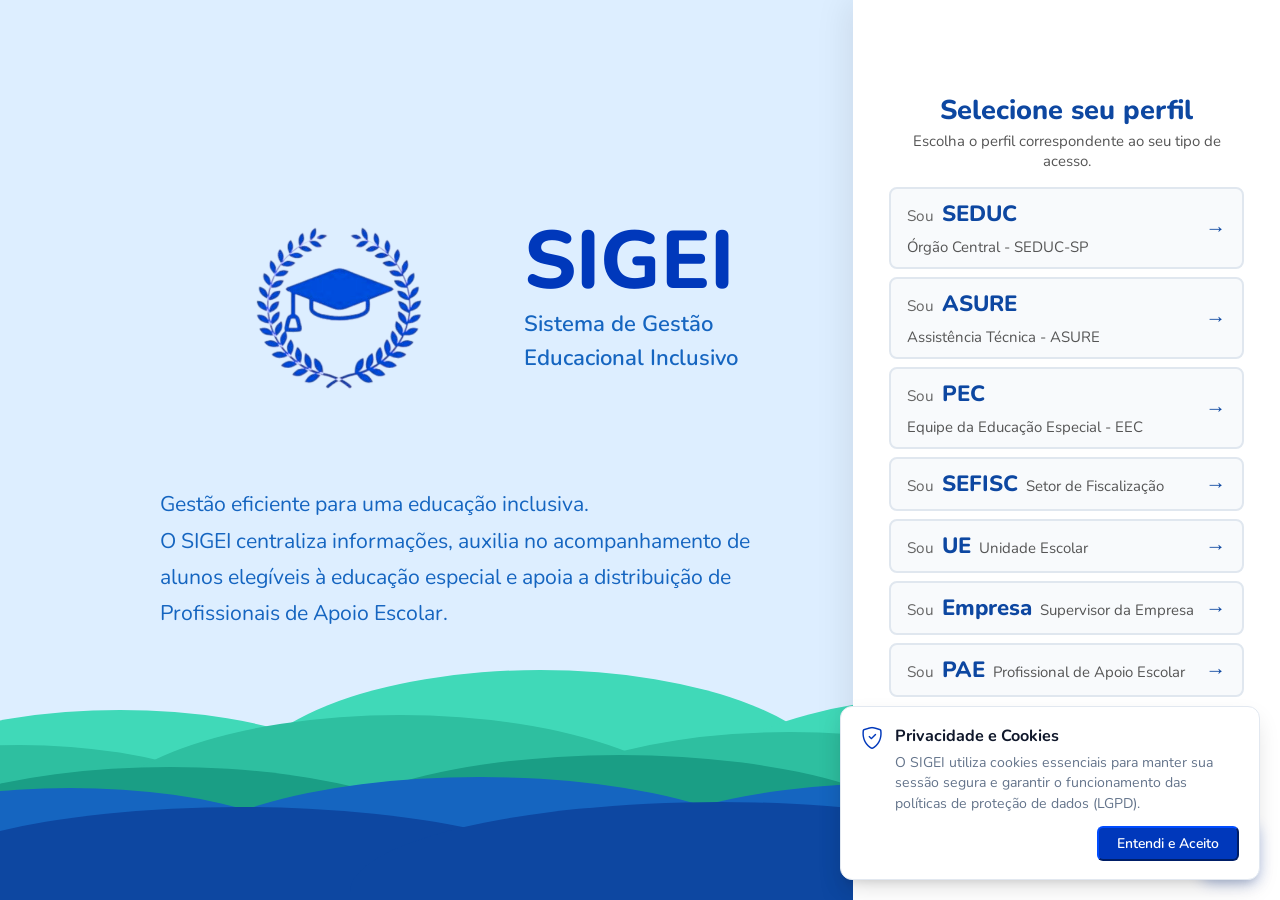
<file: index.html>
<!DOCTYPE html>
<html lang="pt-BR">

<head>
  <meta charset="UTF-8">
  <meta name="viewport" content="width=device-width, initial-scale=1.0">
  <title>SIGEI — Seleção de Perfil</title>
  <link href="https://fonts.googleapis.com/css2?family=Nunito:wght@400;600;700;800&display=swap" rel="stylesheet">  
  <style>
    /* ===== RESET E BASE ===== */
    * { box-sizing: border-box; }


    
    body {
      margin: 0;
      padding: 0;
      font-family: 'Nunito', 'Segoe UI', Arial, sans-serif;
      background-color: #ddeeff;
      min-height: 100vh;
      position: relative;
      overflow-x: hidden;
    }

    .bg-svg {
      position: fixed;
      bottom: 0;
      left: 0;
      width: 100%;
      height: 100%;
      z-index: 0;
      pointer-events: none;
    }

    .container {
      position: relative;
      z-index: 1;
      display: flex;
      width: 100%;
      min-height: 100vh;
      align-items: stretch;
    }

    /* ===== LADO ESQUERDO (IGUAL AO LOGIN) ===== */
    .caixa.esquerda {
      flex: 1;
      display: flex;
      flex-direction: column;
      justify-content: center;
      align-items: flex-start;
      text-align: left;
      padding: 60px 80px 120px 160px;
      margin-top: -80px;
    }

    .logo-bloco {
      display: flex;
      align-items: center;
      gap: 24px;
      margin-bottom: 20px;
    }

    .logo {
      width: 340px;
      height: auto;
      display: block;
      flex-shrink: 0;
    }

    .logo-texto h1 {
      color: #0038bb;
      font-size: 4.8rem;
      font-weight: 800;
      margin: 0 0 6px 0;
      line-height: 1;
    }

    .logo-texto span {
      color: #1565c0;
      font-size: 1.3rem;
      font-weight: 600;
      display: block;
      line-height: 1.5;
    }

    .caixa.esquerda p {
      color: #1565c0;
      font-size: 1.25rem;
      line-height: 1.7;
      max-width: 600px;
      margin: 0;
    }

    /* ===== LADO DIREITO (IGUAL AO LOGIN) ===== */
    .caixa.direita {
      flex: 0 0 33.333vw;
      display: flex;
      flex-direction: column;
      justify-content: center;
      background-color: #ffffff;
      padding: 36px 36px;
      box-shadow: -6px 0 32px rgba(0, 0, 0, 0.08);
      max-height: 100vh;
      overflow-y: auto;
    }

    .section-label {
      color: #0d47a1;
      font-size: 1.6rem;
      font-weight: 800;
      text-align: center;
      margin: 0 0 2px 0;
    }

    .section-sub {
      color: #555;
      font-size: 0.88rem;
      text-align: center;
      margin: 0 0 16px 0;
    }

    .footer-note {
      color: #757575;
      font-size: 0.78rem;
      text-align: center;
      margin-top: 14px;
      margin-bottom: 0;
    }

    /* ===== LINKS DE PERFIL (ESTILO ADAPTADO) ===== */
    .profile-link {
      display: flex;
      justify-content: space-between;
      align-items: center;
      background-color: #f8fafc;
      padding: 10px 16px;
      margin-bottom: 8px;
      border-radius: 8px;
      text-decoration: none;
      transition: all 0.2s ease-in-out;
      border: 2px solid #e0e7ef;
    }

    .profile-info {
      display: flex;
      gap: 8px;
      align-items: baseline;
      flex-wrap: wrap;
    }

    .profile-prefix {
      font-size: 0.9rem;
      color: #666666;
    }

    .profile-name {
      font-weight: 800;
      font-size: 1.3rem;
      color: #0d47a1;
    }

    .profile-desc {
      font-size: 0.88rem;
      color: #555555;
    }

    .arrow {
      color: #0d47a1;
      font-weight: bold;
      font-size: 1.2rem;
      transition: transform 0.2s ease;
      flex-shrink: 0;
      margin-left: 10px;
    }

    .profile-link:hover {
      background-color: #0d47a1;
      border-color: #0d47a1;
      transform: translateX(4px);
    }

    .profile-link:hover .profile-prefix,
    .profile-link:hover .profile-name,
    .profile-link:hover .profile-desc,
    .profile-link:hover .arrow {
      color: #ffffff;
    }

    /* ===== RESPONSIVO (MESMO DO LOGIN) ===== */
    @media (max-width: 1024px) {
      .caixa.esquerda {
        padding: 40px 48px 80px 80px;
      }

      .logo {
        width: 260px;
      }

      .logo-texto h1 {
        font-size: 3.8rem;
      }
    }

    @media (max-width: 768px) {
      .container {
        flex-direction: column;
      }

      .caixa.esquerda {
        padding: 40px 24px 60px 24px;
        margin-top: 0;
        align-items: center;
        text-align: center;
      }

      .caixa.esquerda p {
        max-width: 100%;
      }

      .logo-bloco {
        flex-direction: column;
        align-items: center;
        text-align: center;
      }

      .logo {
        width: 200px;
      }

      .logo-texto h1 {
        font-size: 3rem;
      }

      .logo-texto span {
        font-size: 1.1rem;
      }

      .caixa.direita {
        flex: none;
        width: 100%;
        padding: 40px 28px;
        box-shadow: 0 -6px 32px rgba(0, 0, 0, 0.06);
      }

      .profile-link {
        padding: 12px 16px;
      }

      .profile-name {
        font-size: 1.1rem;
      }

      .profile-desc {
        font-size: 0.82rem;
      }
    }

    @media (max-width: 480px) {
      .caixa.esquerda {
        padding: 24px 16px 40px 16px;
      }

      .logo {
        width: 160px;
      }

      .logo-texto h1 {
        font-size: 2.5rem;
      }

      .logo-texto span {
        font-size: 0.9rem;
      }

      .caixa.esquerda p {
        font-size: 1rem;
      }

      .caixa.direita {
        padding: 28px 20px;
      }

      .section-label {
        font-size: 1.5rem;
      }

      .section-sub {
        font-size: 0.85rem;
      }

      .profile-link {
        padding: 10px 14px;
        margin-bottom: 10px;
      }

      .profile-info {
        gap: 4px;
      }

      .profile-name {
        font-size: 1rem;
      }

      .profile-desc {
        font-size: 0.75rem;
      }

      .profile-prefix {
        font-size: 0.8rem;
      }

      .arrow {
        font-size: 1rem;
      }
    }
  </style>
  <link rel="stylesheet" href="https://cdn.jsdelivr.net/npm/bootstrap-icons@1.11.3/font/bootstrap-icons.min.css">
  <link rel="stylesheet" href="./assets/css/style.css?v=1792591220">
  <link rel="icon" type="image/png" href="./assets/imgs/favicon.png">
</head>

<body>

  <!-- ===== SVG DE FUNDO ===== -->
  <svg class="bg-svg" viewBox="0 0 1440 900" xmlns="http://www.w3.org/2000/svg" preserveAspectRatio="xMidYMax slice">
    <rect width="1440" height="900" fill="#ddeeff"/>
    <ellipse cx="200" cy="820" rx="280" ry="110" fill="#40d9b8"/>
    <ellipse cx="620" cy="790" rx="300" ry="120" fill="#40d9b8"/>
    <ellipse cx="1050" cy="810" rx="290" ry="115" fill="#40d9b8"/>
    <ellipse cx="1380" cy="830" rx="220" ry="105" fill="#40d9b8"/>
    <rect x="0" y="820" width="1440" height="80" fill="#40d9b8"/>
    <ellipse cx="100" cy="845" rx="260" ry="100" fill="#2ebfa0"/>
    <ellipse cx="480" cy="830" rx="310" ry="115" fill="#2ebfa0"/>
    <ellipse cx="870" cy="840" rx="295" ry="108" fill="#2ebfa0"/>
    <ellipse cx="1260" cy="835" rx="270" ry="110" fill="#2ebfa0"/>
    <rect x="0" y="845" width="1440" height="55" fill="#2ebfa0"/>
    <ellipse cx="250" cy="862" rx="300" ry="95" fill="#1a9e85"/>
    <ellipse cx="700" cy="855" rx="320" ry="100" fill="#1a9e85"/>
    <ellipse cx="1150" cy="860" rx="300" ry="95" fill="#1a9e85"/>
    <rect x="0" y="862" width="1440" height="38" fill="#1a9e85"/>
    <ellipse cx="150" cy="878" rx="270" ry="90" fill="#1565c0"/>
    <ellipse cx="560" cy="872" rx="310" ry="95" fill="#1565c0"/>
    <ellipse cx="980" cy="875" rx="300" ry="92" fill="#1565c0"/>
    <ellipse cx="1380" cy="873" rx="240" ry="88" fill="#1565c0"/>
    <rect x="0" y="878" width="1440" height="22" fill="#1565c0"/>
    <ellipse cx="320" cy="895" rx="350" ry="88" fill="#0d47a1"/>
    <ellipse cx="800" cy="892" rx="370" ry="90" fill="#0d47a1"/>
    <ellipse cx="1300" cy="895" rx="320" ry="85" fill="#0d47a1"/>
    <rect x="0" y="892" width="1440" height="8" fill="#0d47a1"/>
  </svg>

  <!-- ===== CONTAINER PRINCIPAL ===== -->
  <section class="container">
    
    <!-- LADO ESQUERDO -->
    <div class="caixa esquerda">
      <div class="logo-bloco">
        <img src="assets/imgs/logo.png" alt="Logo SIGEI" width="340" height="339" decoding="async" class="logo">
        <div class="logo-texto">
          <h1>SIGEI</h1>
          <span>Sistema de Gestão Educacional Inclusivo</span>
        </div>
      </div>
      <p>Gestão eficiente para uma educação inclusiva.<br>O SIGEI centraliza informações, auxilia no acompanhamento de alunos elegíveis à educação especial e apoia a distribuição de Profissionais de Apoio Escolar.</p>
    </div>

    <!-- LADO DIREITO (PERFIS) -->
    <div class="caixa direita">
      
      <h2 class="section-label">Selecione seu perfil</h2>
      <p class="section-sub">Escolha o perfil correspondente ao seu tipo de acesso.</p>

      <a href="views/auth/login.php?perfil=seduc" class="profile-link">
        <div class="profile-info">
          <span class="profile-prefix">Sou</span>
          <span class="profile-name">SEDUC</span>
          <span class="profile-desc">Órgão Central - SEDUC-SP</span>
        </div>
        <span class="arrow">&#8594;</span>
      </a>

      <a href="views/auth/login.php?perfil=asure" class="profile-link">
        <div class="profile-info">
          <span class="profile-prefix">Sou</span>
          <span class="profile-name">ASURE</span>
          <span class="profile-desc">Assistência Técnica - ASURE</span>
        </div>
        <span class="arrow">&#8594;</span>
      </a>

      <a href="views/auth/login.php?perfil=educacao_especial" class="profile-link">
        <div class="profile-info">
          <span class="profile-prefix">Sou</span>
          <span class="profile-name">PEC</span>
          <span class="profile-desc">Equipe da Educação Especial - EEC </span>
        </div>
        <span class="arrow">&#8594;</span>
      </a>

      <a href="views/auth/login.php?perfil=sefisc" class="profile-link">
        <div class="profile-info">
          <span class="profile-prefix">Sou</span>
          <span class="profile-name">SEFISC</span>
          <span class="profile-desc">Setor de Fiscalização</span>
        </div>
        <span class="arrow">&#8594;</span>
      </a>

      <a href="views/auth/login.php?perfil=escola" class="profile-link">
        <div class="profile-info">
          <span class="profile-prefix">Sou</span>
          <span class="profile-name">UE</span>
          <span class="profile-desc">Unidade Escolar</span>
        </div>
        <span class="arrow">&#8594;</span>
      </a>

      <a href="views/auth/login.php?perfil=empresa" class="profile-link">
        <div class="profile-info">
          <span class="profile-prefix">Sou</span>
          <span class="profile-name">Empresa</span>
          <span class="profile-desc">Supervisor da Empresa</span>
        </div>
        <span class="arrow">&#8594;</span>
      </a>

      <a href="views/auth/login.php?perfil=pae" class="profile-link">
        <div class="profile-info">
          <span class="profile-prefix">Sou</span>
          <span class="profile-name">PAE</span>
          <span class="profile-desc">Profissional de Apoio Escolar</span>
        </div>
        <span class="arrow">&#8594;</span>
      </a>

      <div style="margin-top: 14px; padding-top: 12px; border-top: 1px solid #e2e8f0; text-align: center;">
        <a href="views/auth/acesso_rapido.php" style="display: inline-flex; align-items: center; justify-content: center; gap: 8px; width: 100%; padding: 11px 16px; background: linear-gradient(135deg, #0d47a1, #1a9e85); color: #ffffff; text-decoration: none; border-radius: 8px; font-weight: 700; font-size: 0.95rem; transition: all 0.2s ease; box-shadow: 0 4px 12px rgba(13, 71, 161, 0.15);">
          <span> Acesso Rápido</span>
          
        </a>
      </div>

      <p class="footer-note">Todos os acessos são monitorados e registrados.</p>
    </div>

  </section>

  <script defer src="./assets/js/acessibilidade.js?v=1792591220"></script>
  <script defer src="./assets/js/cookies.js?v=1"></script>
</body>
</html>
</file>
<file: assets/css/style.css>
@import url("ux-enhancements.css");
/* ===== TEMA UNIFICADO SIGEI =====
   Paleta consistente com login e seleção de perfis */
:root {
    --sigei-blue-900: #0038bb;
    --sigei-blue-700: #114ecf;
    --sigei-blue-50: #f4f8ff;
    --sigei-teal-600: #1aa78d;
    --sigei-teal-400: #4ecdb3;
    --sigei-ink: #1e293b;
    --sigei-muted: #52637a;
    --sigei-border: #dbe6f5;
    --sigei-focus: rgba(0, 56, 187, 0.18);
    --sigei-surface: #ffffff;
    --sigei-surface-alt: #f4f8ff;
    --sigei-shadow: rgba(17, 78, 207, 0.10);
    --sigei-chart-1: #0038bb;
    --sigei-chart-2: #2d6df0;
    --sigei-chart-3: #1aa78d;
    --sigei-chart-4: #7ab8ff;
    --sigei-chart-5: #92e4d1;
}

*, *::before, *::after, html, body, div, span, applet, object, iframe,
h1, h2, h3, h4, h5, h6, p, blockquote, pre,
a, abbr, acronym, address, big, cite, code,
del, dfn, em, img, ins, kbd, q, s, samp,
small, strike, strong, sub, sup, tt, var,
b, u, center,
dl, dt, dd, ol, ul, li,
fieldset, form, label, legend,
table, caption, tbody, tfoot, thead, tr, th, td,
article, aside, canvas, details, embed, 
figure, figcaption, footer, header, hgroup, 
menu, nav, output, ruby, section, summary,
time, mark, audio, video,
input, button, select, textarea, .btn, .navbar, .card, .modal, .badge, .form-control, .form-select {
    font-family: "Nunito", "Segoe UI", Arial, sans-serif !important;
}

i[class^="bi-"]::before,
i[class*=" bi-"]::before,
.bi::before {
    font-family: "bootstrap-icons" !important;
}

html { font-size: 17px; min-width: 320px; overflow-x: hidden; font-family: "Nunito", "Segoe UI", Arial, sans-serif !important; }

body,
body[class*="page-"],
input,
button,
select,
textarea,
.btn,
.navbar,
.card,
.modal {
    font-family: "Nunito", "Segoe UI", Arial, sans-serif !important;
}

body[class*="page-"] {
    min-width: 320px;
    min-height: 100vh;
    margin: 0;
    background:
        radial-gradient(circle at top right, rgba(30, 128, 247, 0.12), transparent 25rem),
        linear-gradient(180deg, #edf4ff 0%, #f7faff 100%);
    color: var(--sigei-ink);
    font-family: "Nunito", "Segoe UI", Arial, sans-serif !important;
    font-size: 1.05rem;
    line-height: 1.6;
    overflow-x: hidden;
}

/* Barra de navegação */
.navbar {
    position: sticky;
    top: 0;
    z-index: 1030;
    min-width: 0;
    padding: 0.85rem 1.75rem;
    background: rgba(255, 255, 255, 0.98) !important;
    border-bottom: 1px solid var(--sigei-border);
    box-shadow: 0 2px 14px rgba(13, 71, 161, 0.06) !important;
    backdrop-filter: blur(8px);
}

.logo-nav {
    height: 52px;
    width: auto;
    object-fit: contain;
}

.navbar-brand span {
    font-size: 1.35rem;
    letter-spacing: 0.5px;
}

.navbar .nav-link {
    color: #52637a;
    padding: 0.65rem 1.15rem;
    font-size: 1.05rem;
    font-weight: 700;
    border-radius: 0.65rem;
    transition: background-color 0.15s ease, color 0.15s ease;
}

.navbar .nav-link:hover {
    color: var(--sigei-blue-900);
    background-color: #e8f1ff;
}

.navbar .nav-link.active {
    color: var(--sigei-blue-900);
    background-color: #dcecff;
}

.navbar-toggler {
    border-color: #b7cce9;
    padding: 0.45rem 0.75rem;
    border-radius: 0.6rem;
}

.navbar-toggler:focus {
    box-shadow: 0 0 0 0.2rem var(--sigei-focus);
}

/* Ações à direita da Navbar (Notificações e Avatar) */
.navbar-right-actions {
    display: flex;
    align-items: center;
    gap: 0.75rem;
}

/* Botão de Sino de Notificações */
.navbar-bell-btn {
    width: 44px;
    height: 44px;
    display: inline-flex;
    align-items: center;
    justify-content: center;
    background: transparent;
    color: #1e293b;
    border-radius: 50%;
    transition: background-color 0.15s ease, color 0.15s ease;
}

.navbar-bell-btn:hover,
.navbar-bell-btn:focus,
.navbar-bell-btn[aria-expanded="true"] {
    background-color: #f1f5f9;
    color: var(--sigei-blue-900);
}

.navbar-bell-icon {
    font-size: 1.55rem;
    line-height: 1;
}

.navbar-bell-badge {
    top: 3px;
    right: 3px;
    background-color: #dc3545;
    color: #ffffff;
    font-size: 0.75rem;
    font-weight: 700;
    min-width: 18px;
    height: 18px;
    line-height: 18px;
    padding: 0 5px;
    border-radius: 999px;
    display: flex;
    align-items: center;
    justify-content: center;
    border: 2px solid #ffffff;
}

/* Botão do Usuário (Avatar + Chevron) */
.navbar-user-trigger {
    background: transparent;
    padding: 3px 6px;
    border-radius: 999px;
    transition: opacity 0.15s ease;
    cursor: pointer;
}

.navbar-user-trigger:hover {
    opacity: 0.9;
}

/* Avatar Circular Escuro (estilo referência) */
.navbar-avatar-circle {
    width: 48px;
    height: 48px;
    border-radius: 50%;
    background-color: #2b3e50; /* Tom azul marinho escuro / ardósia fiel à referência */
    color: #ffffff;
    display: inline-flex;
    align-items: center;
    justify-content: center;
    font-weight: 700;
    font-size: 1.05rem;
    letter-spacing: 0.5px;
    user-select: none;
    box-shadow: 0 2px 5px rgba(0, 0, 0, 0.08);
}

.navbar-avatar-img {
    object-fit: cover;
    background-color: #2b3e50;
}

/* Ícone de seta ao lado do avatar */
.navbar-arrow-icon {
    color: #4b5563;
    font-size: 0.95rem;
    margin-left: 3px;
}

/* Dropdown Personalizado no estilo do Mockup */
.navbar-custom-dropdown {
    border: 1px solid #e5e7eb !important;
    border-radius: 0.75rem !important;
    box-shadow: 0 10px 25px rgba(0, 0, 0, 0.08), 0 4px 10px rgba(0, 0, 0, 0.04) !important;
    background-color: #ffffff !important;
    position: absolute;
    margin-top: 12px !important;
    animation: navbarMenuPop 0.16s ease-out;
}

/* Setinha triangular superior apontando para o avatar (Popover Pointer) */
.navbar-custom-dropdown::before {
    content: "";
    position: absolute;
    top: -7px;
    right: 20px;
    width: 14px;
    height: 14px;
    background-color: #ffffff;
    border-left: 1px solid #e5e7eb;
    border-top: 1px solid #e5e7eb;
    transform: rotate(45deg);
    z-index: 1;
}

@keyframes navbarMenuPop {
    from {
        opacity: 0;
        transform: translateY(-6px);
    }
    to {
        opacity: 1;
        transform: translateY(0);
    }
}

.navbar-menu-link {
    font-size: 1.05rem;
    color: #1f2937 !important;
    padding: 0.75rem 1.35rem !important;
    transition: background-color 0.15s ease, color 0.15s ease;
    border-radius: 0 !important;
}

.navbar-menu-link:hover {
    background-color: #f8fafc !important;
}

.navbar-menu-link.text-danger {
    color: #ef4444 !important;
}

.navbar-menu-link.text-danger:hover {
    background-color: #fef2f2 !important;
    color: #dc2626 !important;
}

/* Itens de Notificação */
.navbar-notification-item {
    padding: 0.85rem 1.25rem !important;
    font-size: 1rem;
    transition: background-color 0.15s ease;
    border-radius: 0 !important;
}

.navbar-notification-item:hover {
    background-color: #f8fafc !important;
}

.navbar-notifications-dropdown {
    width: min(340px, 92vw);
}

.navbar-notifications-header {
    padding: 0.85rem 1.15rem;
    border-bottom: 1px solid var(--sigei-border);
    background-color: var(--sigei-surface-alt);
    color: var(--sigei-ink);
    font-size: 0.9rem;
    font-weight: 700;
}

.navbar-notifications-list {
    max-height: 360px;
    overflow-y: auto;
}

.navbar-notification-time {
    margin-left: 0.75rem;
    font-size: 0.7rem;
    white-space: nowrap;
}

.navbar-notifications-empty {
    padding: 1.25rem 1rem;
    color: var(--sigei-muted);
    text-align: center;
}

html[data-sigei-theme="dark"] .navbar-notifications-header {
    background-color: #172438;
    border-color: #334155;
    color: #e2e8f0;
}


/* Área principal compartilhada por todas as telas internas */
body[class*="page-"] .content {
    width: min(99%, 1920px);
    min-width: 0;
    margin: 0 auto;
    padding: clamp(1rem, 1.5vw, 1.75rem) clamp(1rem, 2vw, 2rem);
}

.content h1 {
    color: var(--sigei-blue-900);
    font-size: 2.35rem;
    font-weight: 800;
    margin-bottom: 0.5rem;
}

.content h2 {
    color: var(--sigei-blue-900);
    font-size: 2.15rem;
    font-weight: 800;
    margin-bottom: 0.45rem;
}

.content h3 {
    color: var(--sigei-blue-900);
    font-size: 1.8rem;
    font-weight: 800;
    margin-bottom: 0.4rem;
}

.content h4 {
    color: var(--sigei-blue-900);
    font-size: 1.55rem;
    font-weight: 800;
}

.content h5 {
    color: var(--sigei-blue-900);
    font-size: 1.35rem;
    font-weight: 800;
}

.content h6 {
    color: var(--sigei-blue-900);
    font-size: 1.15rem;
    font-weight: 800;
}

.content .text-muted, .content .page-subtitle {
    color: var(--sigei-muted) !important;
    font-size: 1.08rem;
}

/* Cartões e painéis */
.content .card {
    min-width: 0;
    border: 1px solid #e2e8f0 !important;
    border-radius: 0.85rem;
    background-color: var(--sigei-surface);
    box-shadow: 0 1px 3px 0 rgba(0, 0, 0, 0.04), 0 1px 2px -1px rgba(0, 0, 0, 0.04) !important;
    transition: box-shadow 0.15s ease-in-out;
}

.content .card-body {
    min-width: 0;
    padding: 1.25rem 1.5rem;
}

.content .card-body.p-3 {
    padding: 1rem 1.25rem !important;
}

.content .card-body.p-4 {
    padding: 1.35rem 1.6rem !important;
}

.content .card-form {
    width: min(100%, 1180px);
    margin-right: auto;
    margin-left: auto;
}

.page-perfil .profile-card {
    width: min(100%, 820px);
    max-width: 820px;
    margin-right: auto;
    margin-left: auto;
}

.cards {
    display: grid;
    grid-template-columns: repeat(auto-fit, minmax(230px, 1fr));
    gap: 1.35rem;
}

.cards .card {
    position: relative;
    overflow: hidden;
    padding: 1.6rem 1.75rem;
    border: 0 !important;
}

.cards .card::before {
    position: absolute;
    top: 0;
    right: 0;
    left: 0;
    height: 0.35rem;
    content: "";
    background: linear-gradient(90deg, var(--sigei-blue-700), var(--sigei-teal-400));
}

.cards .card span {
    font-size: 1.05rem;
}

.cards .card strong {
    display: block;
    margin-top: 0.6rem;
    color: var(--sigei-blue-900);
    font-size: clamp(2.1rem, 4.5vw, 2.75rem);
    font-weight: 800;
    line-height: 1.1;
}

/* Formulários */
.content .form-label, .content label {
    color: #24466f;
    font-weight: 700;
    font-size: 1.05rem;
    margin-bottom: 0.5rem;
}

.content .form-text {
    font-size: 0.95rem;
    margin-top: 0.35rem;
}

.content .form-check-label {
    font-size: 1.05rem;
}

.content .form-check-input {
    width: 1.3rem;
    height: 1.3rem;
    margin-top: 0.2rem;
}

.content .form-control, .content .form-select {
    min-height: 3.15rem;
    font-size: 1.05rem;
    padding: 0.65rem 1.1rem;
    border: 2px solid #d2deed;
    border-radius: 0.75rem;
    color: var(--sigei-ink);
    background-color: #fbfdff;
}

/* Mantém os filtros que usam -sm confortavelmente amplos e legíveis */
.content .form-control-sm, .content .form-select-sm {
    min-height: 2.95rem !important;
    font-size: 1.02rem !important;
    padding: 0.55rem 1rem !important;
    border-radius: 0.7rem !important;
}

.content textarea.form-control {
    min-height: 8rem;
    font-size: 1.05rem;
    padding: 0.85rem 1.1rem;
}

.content .form-control:focus, .content .form-select:focus {
    border-color: var(--sigei-blue-700);
    box-shadow: 0 0 0 0.25rem var(--sigei-focus);
    background-color: #fff;
}

.content .form-control[readonly] {
    color: #52637a;
    background-color: #edf3fb;
}

/* Espaçamento aprimorado para formulários e filtros em linha */
.content .card form .row.g-2 {
    --bs-gutter-x: 0.85rem;
    --bs-gutter-y: 0.85rem;
}

/* Ações com alvo de toque confortável e contraste consistente */
.content .btn {
    min-height: 3.1rem;
    padding: 0.65rem 1.45rem;
    font-size: 1.05rem;
    font-weight: 700;
    border-radius: 0.75rem;
    display: inline-flex;
    align-items: center;
    justify-content: center;
    gap: 0.5rem;
    transition: background-color 0.15s ease, border-color 0.15s ease, transform 0.1s ease;
}

.content .btn-sm {
    min-height: 2.65rem !important;
    padding: 0.45rem 1.15rem !important;
    font-size: 0.98rem !important;
    font-weight: 700;
    border-radius: 0.65rem !important;
}

.content .btn-lg {
    min-height: 3.5rem !important;
    padding: 0.85rem 1.85rem !important;
    font-size: 1.18rem !important;
    border-radius: 0.85rem !important;
}

.content .btn-primary, .content .btn-dark {
    border-color: var(--sigei-blue-900);
    background-color: var(--sigei-blue-900);
    color: #ffffff;
}

.content .btn-primary:hover, .content .btn-dark:hover {
    border-color: #0a3a87;
    background-color: #0a3a87;
    color: #ffffff;
}

.content .btn-secondary {
    border-color: #a9bdd7;
    color: #24466f;
    background-color: #fff;
}

.content .btn-secondary:hover {
    border-color: #7d9fc6;
    color: var(--sigei-blue-900);
    background-color: #edf5ff;
}

/* Tabelas: rolagem horizontal somente dentro do painel quando necessária */
.content .table-responsive {
    max-width: 100%;
    border: 1px solid var(--sigei-border);
    border-radius: 0.85rem;
    -webkit-overflow-scrolling: touch;
}

.content .table {
    margin-bottom: 0;
    color: var(--sigei-ink);
    font-size: 1.05rem;
}

.content .table thead th {
    color: var(--sigei-blue-900);
    background: linear-gradient(180deg, #edf5ff 0%, #e7f0ff 100%);
    border-bottom: 1px solid #cfe0ff;
    font-weight: 800;
    font-size: 1.04rem;
    padding: 1rem 1.15rem;
    letter-spacing: 0.02em;
    white-space: nowrap;
}

.content .table th, .content .table td {
    padding: 0.95rem 1.1rem;
    overflow-wrap: anywhere;
    vertical-align: middle;
    font-size: 1rem;
    border-color: #edf3ff;
}

.content .table tbody tr td strong {
    font-size: 1.04rem;
}

.content .table td .btn,
.content .table td .btn-sm {
    margin: 2px;
    white-space: nowrap;
}

/* Botões de ação compactos dentro de tabelas */
.content .table td .acoes-cell .btn-sm {
    min-height: unset !important;
    padding: 0.25rem 0.6rem !important;
    font-size: 0.82rem !important;
    font-weight: 600;
    border-radius: 0.4rem !important;
    width: auto !important;
}

.content .table tbody tr:last-child > * { border-bottom: 0; }
.content .table-hover > tbody > tr:hover > * { color: inherit; background-color: #f7faff; }

.content .badge {
    padding: 0.55em 1em;
    font-size: 0.95rem;
    font-weight: 700;
    border-radius: 0.6rem;
    letter-spacing: 0.02em;
    display: inline-flex;
    align-items: center;
    justify-content: center;
    line-height: 1.3;
}

.content .badge.bg-primary { background: var(--sigei-blue-900) !important; color: #ffffff !important; }
.content .badge.bg-success { background: var(--sigei-teal-600) !important; color: #ffffff !important; }
.content .badge.bg-info { background: #dfeeff !important; color: var(--sigei-blue-900) !important; }
.content .badge.bg-warning { background: #edf5ff !important; color: var(--sigei-blue-900) !important; border: 1px solid #d6e5ff; }
.content .badge.bg-danger { background: #e55a74 !important; color: #ffffff !important; }
.content .badge.bg-secondary { background: #e6edf8 !important; color: var(--sigei-blue-900) !important; }

.content canvas, .content img { max-width: 100%; }

/* Mensagens de retorno ficam fáceis de localizar sem destoar do restante da interface. */
.content .alert {
    padding: 1.1rem 1.5rem;
    font-size: 1.05rem;
    border-width: 1px;
    border-radius: 0.95rem;
    box-shadow: 0 4px 14px rgba(13, 71, 161, 0.06);
}

.content .list-group-item {
    padding: 0.85rem 1.1rem;
    font-size: 0.98rem;
    border-color: #f1f5f9;
    background-color: transparent;
}

/* Modal de Termos de Uso: bloqueio sem navegação paralela até haver confirmação. */
.terms-modal .modal-content {
    overflow: hidden;
    border: 0;
    border-radius: 1rem;
    box-shadow: 0 20px 56px rgba(13, 71, 161, 0.28);
}

.terms-modal .modal-header {
    padding: 1.35rem 1.5rem;
    border-bottom: 1px solid var(--sigei-border);
    background: linear-gradient(135deg, #edf5ff, #e3faf4);
}

.terms-modal-kicker {
    color: var(--sigei-teal-600);
    font-size: 0.75rem;
    font-weight: 800;
    letter-spacing: 0.12em;
    text-transform: uppercase;
}

.terms-modal .modal-body { padding: 1.5rem; }

.terms-modal-content {
    min-height: 13rem;
    margin: 1rem 0 1.25rem;
    border: 2px dashed #c6d7ec;
    border-radius: 0.8rem;
    background: #fbfdff;
}

.terms-modal-check {
    padding: 0.9rem 1rem 0.9rem 2.35rem;
    border: 1px solid var(--sigei-border);
    border-radius: 0.75rem;
    background: #f7fbff;
}

.terms-modal-check .form-check-input { margin-top: 0.28rem; }
.terms-modal-check .form-check-label { color: #24466f; font-weight: 700; }

/* Acessibilidade: todo elemento interativo mostra claramente onde está o foco */
a:focus-visible, button:focus-visible, input:focus-visible, select:focus-visible,
textarea:focus-visible, [tabindex]:focus-visible {
    outline: 3px solid var(--sigei-teal-600);
    outline-offset: 3px;
}

/* Página de termos: conteúdo propositalmente reservado para preenchimento futuro */
.page-termos {
    display: grid;
    place-items: center;
    padding: 1.5rem;
}

.terms-layout {
    display: grid;
    grid-template-columns: minmax(0, 1fr) minmax(300px, 520px);
    width: min(100%, 1180px);
    overflow: hidden;
    border: 1px solid rgba(13, 71, 161, 0.12);
    border-radius: 1.25rem;
    background: #fff;
    box-shadow: 0 18px 48px rgba(13, 71, 161, 0.15);
}

.terms-brand {
    display: flex;
    flex-direction: column;
    justify-content: center;
    min-height: 480px;
    padding: clamp(2rem, 6vw, 5rem);
    background: linear-gradient(145deg, #e7f1ff 0%, #d7ecff 65%, #bff4e8 100%);
}

.terms-brand img { width: min(100%, 250px); height: auto; margin-bottom: 1.5rem; }
.terms-brand h1, .terms-content h2 { color: var(--sigei-blue-900); font-weight: 800; }

.terms-brand p {
    max-width: 32rem;
    color: var(--sigei-blue-700);
    font-size: 1.1rem;
    line-height: 1.65;
}

.terms-content { display: flex; flex-direction: column; padding: clamp(1.5rem, 4vw, 3.5rem); }

.terms-blank {
    min-height: 240px;
    margin: 1.5rem 0;
    border: 2px dashed #c6d7ec;
    border-radius: 0.85rem;
    background: #fbfdff;
}

.terms-back { align-self: flex-start; color: var(--sigei-blue-900); font-weight: 700; }

@media (max-width: 991.98px) {
    .navbar-right-actions {
        padding-top: 0.5rem;
        border-top: 1px solid #e7eff8;
        width: 100%;
        justify-content: flex-end;
    }
}

@media (max-width: 767.98px) {
    .navbar { padding: 0.55rem 0.75rem; }
    .navbar .nav-link { padding: 0.7rem 0.75rem; }
    body[class*="page-"] .content { padding: 0.75rem; }
    .content .card { border-radius: 0.85rem; }
    .content .card-body.p-4 { padding: 1.1rem !important; }
    .content > .d-flex.justify-content-between, .content .d-flex.justify-content-between { flex-wrap: wrap; gap: 0.75rem; }
    .content .d-flex.gap-2 { flex-wrap: wrap; }
    .content .table-responsive .table { min-width: 620px; }
    .page-perfil .list-group-item { flex-wrap: wrap; gap: 0.35rem; }
    .terms-layout { grid-template-columns: 1fr; }
    .terms-brand { min-height: auto; }
}

@media (max-width: 420px) {
    .content .btn:not(.btn-sm), .content .d-flex.gap-2 > .btn,
    .content .d-flex.gap-2 > a.btn { width: 100%; }
    .navbar-right-actions .dropdown-menu {
        max-width: calc(100vw - 2rem) !important;
    }
}

/* Modal de Confirmação Unificado - SIGEI */
.sigei-confirm-modal .modal-content {
    border-radius: 1.1rem !important;
    border: 1px solid rgba(13, 71, 161, 0.08) !important;
    box-shadow: 0 20px 45px rgba(13, 71, 161, 0.18) !important;
}

.sigei-confirm-icon-wrapper {
    width: 64px;
    height: 64px;
    border-radius: 50%;
    display: flex;
    align-items: center;
    justify-content: center;
    margin: 0 auto;
    transition: transform 0.2s ease;
}

.sigei-confirm-modal.show .sigei-confirm-icon-wrapper {
    transform: scale(1.05);
}

.sigei-confirm-message {
    font-size: 0.95rem;
    line-height: 1.5;
    color: #4b5563 !important;
}

/* Botões de Ação com Ícones Padronizados */
.btn-action {
    display: inline-flex !important;
    align-items: center !important;
    justify-content: center !important;
    width: 38px !important;
    height: 38px !important;
    min-height: 38px !important;
    padding: 0 !important;
    border-radius: 0.5rem;
    font-size: 1rem;
    line-height: 1;
    flex-shrink: 0;
    transition: all 0.18s ease-in-out;
}
.btn-action i {
    pointer-events: none;
    line-height: 1;
    font-size: 1rem;
}
.btn-action:hover {
    transform: translateY(-1px);
    box-shadow: 0 4px 10px rgba(0, 0, 0, 0.10);
}
/* Célula de ações: impede quebra de linha e centraliza verticalmente */
.content .table td .acoes-cell {
    display: flex;
    flex-wrap: nowrap;
    align-items: center;
    gap: 0.35rem;
}
.btn-action-view {
    background-color: #eff6ff;
    color: #1d4ed8;
    border: 1px solid #bfdbfe;
}
.btn-action-view:hover {
    background-color: #1d4ed8;
    color: #ffffff;
    border-color: #1d4ed8;
}
.btn-action-edit {
    background-color: #fffbeb;
    color: #b45309;
    border: 1px solid #fde68a;
}
.btn-action-edit:hover {
    background-color: #d97706;
    color: #ffffff;
    border-color: #d97706;
}
.btn-action-delete {
    background-color: #fef2f2;
    color: #dc2626;
    border: 1px solid #fecaca;
}
.btn-action-delete:hover {
    background-color: #dc2626;
    color: #ffffff;
    border-color: #dc2626;
}
.btn-action-archive {
    background-color: #f3f4f6;
    color: #4b5563;
    border: 1px solid #e5e7eb;
}
.btn-action-archive:hover {
    background-color: #4b5563;
    color: #ffffff;
    border-color: #4b5563;
}
.btn-action-unarchive {
    background-color: #ecfdf5;
    color: #059669;
    border: 1px solid #a7f3d0;
}
.btn-action-unarchive:hover {
    background-color: #059669;
    color: #ffffff;
    border-color: #059669;
}
.btn-action-toggle {
    background-color: #f8fafc;
    color: #64748b;
    border: 1px solid #cbd5e1;
}
.btn-action-toggle:hover {
    background-color: #64748b;
    color: #ffffff;
    border-color: #64748b;
}

/* Cards interativos de documentos/laudos com hover - Estilo Clean */
.doc-card-item {
    background: #ffffff;
    border: 1px solid #e9ecef;
    border-radius: 0.5rem;
    padding: 0.65rem 0.95rem;
    transition: all 0.15s ease-in-out;
    cursor: pointer;
    text-decoration: none !important;
    color: inherit;
    display: flex;
    align-items: center;
    justify-content: space-between;
    gap: 0.75rem;
}
.doc-card-item:hover {
    border-color: #cbd5e1;
    background-color: #f8fafc;
    box-shadow: 0 2px 6px rgba(0, 0, 0, 0.04);
}
.doc-card-item .doc-icon-wrapper {
    width: 32px;
    height: 32px;
    min-width: 32px;
    border-radius: 0.375rem;
    display: inline-flex;
    align-items: center;
    justify-content: center;
    background-color: #f1f5f9;
    color: #475569;
    font-size: 1rem;
    transition: background-color 0.15s ease, color 0.15s ease;
}
.doc-card-item:hover .doc-icon-wrapper {
    background-color: #e2e8f0;
    color: #0038bb;
}
.btn-doc-view {
    display: inline-flex;
    align-items: center;
    gap: 0.35rem;
    font-size: 0.8rem;
    font-weight: 600;
    color: #0038bb;
    background: #eff6ff;
    border: 1px solid #dbeafe;
    padding: 0.3rem 0.65rem;
    border-radius: 0.375rem;
    transition: all 0.15s ease;
}
.doc-card-item:hover .btn-doc-view {
    background: #0038bb;
    color: #ffffff;
    border-color: #0038bb;
}

/* Timeline Minimalista do Histórico de Solicitações / Alunos */
.sigei-timeline {
    position: relative;
    padding-left: 1.5rem;
}
.sigei-timeline::before {
    content: '';
    position: absolute;
    top: 8px;
    bottom: 8px;
    left: 6px;
    width: 2px;
    background: #e2e8f0;
}
.sigei-timeline-item {
    position: relative;
    padding-bottom: 1.25rem;
}
.sigei-timeline-item:last-child {
    padding-bottom: 0;
}
.sigei-timeline-dot {
    position: absolute;
    left: -1.5rem;
    top: 5px;
    width: 14px;
    height: 14px;
    border-radius: 50%;
    background: #ffffff;
    border: 3px solid var(--sigei-blue-700);
    z-index: 1;
}
.sigei-timeline-dot.dot-success { border-color: var(--sigei-teal-600); }
.sigei-timeline-dot.dot-warning { border-color: #f59e0b; }
.sigei-timeline-dot.dot-danger { border-color: #ef4444; }
.sigei-timeline-dot.dot-secondary { border-color: #94a3b8; }
.sigei-timeline-dot.dot-primary { border-color: var(--sigei-blue-900); }
.sigei-timeline-title {
    font-size: 0.92rem;
    font-weight: 700;
    color: var(--sigei-ink);
}
.sigei-timeline-time {
    font-size: 0.78rem;
    color: var(--sigei-muted);
}
.sigei-timeline-body {
    font-size: 0.85rem;
    color: #334155;
    margin-top: 0.25rem;
}

/* Balão de Notificação Estilo Quadrinhos (Comic Speech Bubble) */
.notif-speech-bubble {
    position: absolute;
    top: calc(100% + 14px);
    right: -10px;
    width: 320px;
    max-width: calc(100vw - 24px);
    background: #ffffff;
    border: 2px solid var(--sigei-blue-900);
    border-radius: 18px;
    padding: 14px 16px;
    z-index: 1055;
    box-shadow: 0 12px 35px rgba(0, 56, 187, 0.20);
    animation: comicBounceIn 0.35s cubic-bezier(0.175, 0.885, 0.32, 1.275) forwards;
}

/* Ponta do balão apontando para o sino */
.notif-speech-bubble .notif-speech-arrow {
    position: absolute;
    top: -11px;
    right: 22px;
    width: 0;
    height: 0;
    border-left: 10px solid transparent;
    border-right: 10px solid transparent;
    border-bottom: 11px solid var(--sigei-blue-900);
}
.notif-speech-bubble .notif-speech-arrow::after {
    content: '';
    position: absolute;
    top: 3px;
    left: -8px;
    width: 0;
    height: 0;
    border-left: 8px solid transparent;
    border-right: 8px solid transparent;
    border-bottom: 9px solid #ffffff;
}

@keyframes comicBounceIn {
    0% {
        opacity: 0;
        transform: translateY(-10px) scale(0.9);
    }
    100% {
        opacity: 1;
        transform: translateY(0) scale(1);
    }
}

/* ==========================================================================
   BARRA DE PESQUISA COMPACTA E FILTROS EXPANSÍVEIS
   ========================================================================== */
.card:has(.sigei-search-bar) {
    max-width: 50%;
    min-width: 480px;
}

@media (max-width: 991.98px) {
    .card:has(.sigei-search-bar) {
        max-width: 100%;
        min-width: 0;
    }
}

.sigei-search-bar {
    display: flex;
    align-items: center;
    gap: 0.5rem;
    width: 100%;
}

.sigei-search-bar .sigei-search-input {
    flex: 1 1 auto;
    min-height: 2.55rem !important;
    height: 2.55rem;
    padding: 0.4rem 0.85rem !important;
    font-size: 0.96rem !important;
    border: 1px solid #cbd5e1 !important;
    border-radius: 0.45rem !important;
    background-color: #ffffff;
    box-shadow: none !important;
}

.sigei-search-bar .sigei-search-input:focus {
    border-color: var(--sigei-blue-700) !important;
    box-shadow: 0 0 0 0.18rem var(--sigei-focus) !important;
}

.sigei-search-bar .sigei-search-btn {
    width: 2.55rem !important;
    min-width: 2.55rem !important;
    height: 2.55rem !important;
    min-height: 2.55rem !important;
    padding: 0 !important;
    border-radius: 0.45rem !important;
    display: inline-flex;
    align-items: center;
    justify-content: center;
    flex-shrink: 0;
    font-size: 1rem !important;
}

.sigei-search-bar .sigei-search-btn-filter {
    border: 1px solid #cbd5e1 !important;
    background-color: #ffffff !important;
    color: #475569 !important;
}

.sigei-search-bar .sigei-search-btn-filter:hover,
.sigei-search-bar .sigei-search-btn-filter[aria-expanded="true"] {
    background-color: #f1f5f9 !important;
    border-color: #94a3b8 !important;
    color: #1e293b !important;
}

.sigei-search-bar .sigei-search-btn-submit {
    border: 1px solid var(--sigei-blue-900) !important;
    background-color: var(--sigei-blue-900) !important;
    color: #ffffff !important;
}

.sigei-search-bar .sigei-search-btn-submit:hover {
    background-color: #0a3a87 !important;
    border-color: #0a3a87 !important;
}

.sigei-search-advanced .form-select-sm {
    min-height: 2.45rem !important;
    height: 2.45rem;
    padding: 0.35rem 2rem 0.35rem 0.75rem !important;
    font-size: 0.94rem !important;
    border: 1px solid #cbd5e1 !important;
    border-radius: 0.45rem !important;
}

html[data-sigei-theme="dark"] .sigei-search-bar .sigei-search-btn-filter {
    background-color: #0f172a !important;
    border-color: #334155 !important;
    color: #cbd5e1 !important;
}

html[data-sigei-theme="dark"] .sigei-search-bar .sigei-search-btn-filter:hover,
html[data-sigei-theme="dark"] .sigei-search-bar .sigei-search-btn-filter[aria-expanded="true"] {
    background-color: #1e293b !important;
    border-color: #475569 !important;
    color: #ffffff !important;
}

/* ==========================================================================
   CENTRAL DE ACESSIBILIDADE E PREFERÊNCIAS (TEMA ESCURO, ALTO CONTRASTE, FONTE)
   ========================================================================== */

/* Botão Fixo Flutuante de Acessibilidade */
.sigei-a11y-fab {
    position: fixed;
    right: 1.25rem;
    bottom: 1.25rem;
    z-index: 1056;
    width: 3.4rem;
    height: 3.4rem;
    display: inline-flex;
    align-items: center;
    justify-content: center;
    padding: 0;
    border-radius: 0.65rem;
    border: 2px solid #0038bb;
    background: #0038bb;
    color: #ffffff;
    font-size: 1.65rem;
    box-shadow: 0 4px 14px rgba(0, 56, 187, 0.28);
    cursor: pointer;
    transition: background-color 0.15s ease, border-color 0.15s ease, transform 0.15s ease;
}

.sigei-a11y-fab:hover,
.sigei-a11y-fab:focus-visible {
    background: #0a2f9e;
    border-color: #0a2f9e;
    color: #ffffff;
    transform: translateY(-2px);
}

html[data-sigei-theme="dark"] .sigei-a11y-fab {
    background: #2563eb;
    border-color: #60a5fa;
    color: #ffffff;
}

.sigei-a11y-fab i {
    font-size: 1.65rem;
    line-height: 1;
}

/* Backdrop do Painel de Acessibilidade */
.sigei-a11y-backdrop {
    position: fixed;
    inset: 0;
    background: rgba(15, 23, 42, 0.25);
    z-index: 1057;
    opacity: 0;
    visibility: hidden;
    transition: opacity 0.15s ease, visibility 0.15s ease;
}

.sigei-a11y-backdrop.show {
    opacity: 1;
    visibility: visible;
}

/* Painel Lateral / Flutuante de Preferências */
.sigei-a11y-panel {
    position: fixed;
    right: 1rem;
    bottom: 4rem;
    width: min(320px, calc(100vw - 2rem));
    max-height: calc(100vh - 5.5rem);
    overflow-y: auto;
    background: #ffffff;
    color: #1e293b;
    border: 1px solid #cbd5e1;
    border-radius: 0.5rem;
    box-shadow: 0 8px 24px rgba(15, 23, 42, 0.15);
    z-index: 1058;
    opacity: 0;
    visibility: hidden;
    transition: opacity 0.15s ease, visibility 0.15s ease;
}

.sigei-a11y-panel.show {
    opacity: 1;
    visibility: visible;
}

.sigei-a11y-header {
    padding: 0.75rem 1rem;
    border-bottom: 1px solid #e2e8f0;
    background: #f8fafc;
    border-radius: 0.5rem 0.5rem 0 0;
    display: flex;
    align-items: center;
    justify-content: space-between;
    gap: 0.5rem;
}

.sigei-a11y-body {
    padding: 0.9rem 1rem;
}

.sigei-a11y-section {
    margin-bottom: 0.85rem;
    padding-bottom: 0.85rem;
    border-bottom: 1px solid #eef2f6;
}

.sigei-a11y-section:last-child {
    margin-bottom: 0;
    padding-bottom: 0;
    border-bottom: 0;
}

.sigei-a11y-label {
    display: flex;
    align-items: center;
    gap: 0.4rem;
    font-size: 0.88rem;
    font-weight: 700;
    color: #1e293b;
    margin-bottom: 0.45rem;
}

.sigei-a11y-theme-grid {
    display: grid;
    grid-template-columns: repeat(3, 1fr);
    gap: 0.4rem;
}

.sigei-a11y-option-btn {
    display: flex;
    flex-direction: column;
    align-items: center;
    justify-content: center;
    gap: 0.2rem;
    padding: 0.45rem 0.35rem;
    border: 1px solid #cbd5e1;
    border-radius: 0.4rem;
    background: #ffffff;
    color: #334155;
    font-size: 0.8rem;
    font-weight: 600;
    cursor: pointer;
    transition: all 0.12s ease;
}

.sigei-a11y-option-btn i {
    font-size: 1rem;
}

.sigei-a11y-option-btn:hover {
    border-color: #94a3b8;
    background: #f8fafc;
}

.sigei-a11y-option-btn[aria-pressed="true"] {
    border-color: var(--sigei-blue-900);
    background: #eff6ff;
    color: var(--sigei-blue-900);
}

.sigei-a11y-font-controls {
    display: flex;
    align-items: center;
    justify-content: space-between;
    gap: 0.4rem;
}

.sigei-a11y-font-btn {
    flex: 1;
    min-height: 2.2rem;
    border: 1px solid #cbd5e1;
    border-radius: 0.4rem;
    background: #ffffff;
    color: #1e293b;
    font-weight: 600;
    font-size: 0.85rem;
    cursor: pointer;
    transition: all 0.12s ease;
}

.sigei-a11y-font-btn:hover:not(:disabled) {
    border-color: #94a3b8;
    background: #f8fafc;
}

.sigei-a11y-font-btn:disabled {
    opacity: 0.5;
    cursor: not-allowed;
}

.sigei-a11y-badge-scale {
    min-width: 3.2rem;
    text-align: center;
    font-weight: 700;
    font-size: 0.82rem;
    padding: 0.2rem 0.45rem;
    border-radius: 0.35rem;
    background: #f1f5f9;
    color: #334155;
}

@media (max-width: 575.98px) {
    .sigei-a11y-fab {
        right: 0.75rem;
        bottom: 0.75rem;
    }
    .sigei-a11y-panel {
        right: 0.75rem;
        left: 0.75rem;
        bottom: 3.6rem;
        width: auto;
    }
}

/* ==========================================================================
   TEMA ESCURO (html[data-sigei-theme="dark"])
   ========================================================================== */
html[data-sigei-theme="dark"] {
    --sigei-blue-900: #60a5fa;
    --sigei-blue-700: #3b82f6;
    --sigei-blue-50: #1e293b;
    --sigei-teal-600: #2dd4bf;
    --sigei-teal-400: #5eead4;
    --sigei-ink: #f1f5f9;
    --sigei-muted: #94a3b8;
    --sigei-border: #334155;
    --sigei-focus: rgba(96, 165, 250, 0.35);
    --sigei-surface: #1e293b;
    --sigei-surface-alt: #0f172a;
    color-scheme: dark;
}

html[data-sigei-theme="dark"] body[class*="page-"] {
    background:
        radial-gradient(circle at top right, rgba(59, 130, 246, 0.12), transparent 28rem),
        linear-gradient(180deg, #0b1120 0%, #0f172a 100%) !important;
    color: #f1f5f9 !important;
}

html[data-sigei-theme="dark"] .navbar {
    background: rgba(15, 23, 42, 0.96) !important;
    border-bottom-color: #334155 !important;
    box-shadow: 0 4px 18px rgba(0, 0, 0, 0.4) !important;
}

html[data-sigei-theme="dark"] .navbar-brand,
html[data-sigei-theme="dark"] .navbar-brand span {
    color: #f8fafc !important;
}

html[data-sigei-theme="dark"] .navbar .nav-link {
    color: #cbd5e1 !important;
}

html[data-sigei-theme="dark"] .navbar .nav-link:hover {
    color: #93c5fd !important;
    background-color: #1e293b !important;
}

html[data-sigei-theme="dark"] .navbar .nav-link.active {
    color: #60a5fa !important;
    background-color: rgba(59, 130, 246, 0.18) !important;
}

html[data-sigei-theme="dark"] .navbar-bell-btn,
html[data-sigei-theme="dark"] .navbar-arrow-icon {
    color: #e2e8f0 !important;
}

html[data-sigei-theme="dark"] .navbar-bell-btn:hover,
html[data-sigei-theme="dark"] .navbar-bell-btn:focus,
html[data-sigei-theme="dark"] .navbar-bell-btn[aria-expanded="true"] {
    background-color: #1e293b !important;
    color: #60a5fa !important;
}

html[data-sigei-theme="dark"] .navbar-custom-dropdown {
    background-color: #1e293b !important;
    border-color: #334155 !important;
    box-shadow: 0 14px 32px rgba(0, 0, 0, 0.5) !important;
}

html[data-sigei-theme="dark"] .navbar-custom-dropdown::before {
    background-color: #1e293b !important;
    border-color: #334155 !important;
}

html[data-sigei-theme="dark"] .navbar-menu-link,
html[data-sigei-theme="dark"] .navbar-notification-item {
    color: #e2e8f0 !important;
}

html[data-sigei-theme="dark"] .navbar-menu-link:hover,
html[data-sigei-theme="dark"] .navbar-notification-item:hover {
    background-color: #26354d !important;
}

html[data-sigei-theme="dark"] .content .card,
html[data-sigei-theme="dark"] .modal-content {
    background-color: #1e293b !important;
    border-color: #334155 !important;
    color: #f1f5f9 !important;
}

html[data-sigei-theme="dark"] .card-header,
html[data-sigei-theme="dark"] .card-footer,
html[data-sigei-theme="dark"] .modal-header,
html[data-sigei-theme="dark"] .modal-footer {
    background-color: #162032 !important;
    border-color: #334155 !important;
    color: #f1f5f9 !important;
}

html[data-sigei-theme="dark"] .bg-white {
    background-color: #1e293b !important;
    color: #f1f5f9 !important;
}

html[data-sigei-theme="dark"] .bg-light,
html[data-sigei-theme="dark"] .bg-body-tertiary {
    background-color: #162032 !important;
    color: #e2e8f0 !important;
}

html[data-sigei-theme="dark"] .text-dark {
    color: #f1f5f9 !important;
}

html[data-sigei-theme="dark"] .text-muted,
html[data-sigei-theme="dark"] .text-secondary {
    color: #94a3b8 !important;
}

html[data-sigei-theme="dark"] .border,
html[data-sigei-theme="dark"] .border-top,
html[data-sigei-theme="dark"] .border-bottom,
html[data-sigei-theme="dark"] .border-start,
html[data-sigei-theme="dark"] .border-end {
    border-color: #334155 !important;
}

html[data-sigei-theme="dark"] .content .form-label,
html[data-sigei-theme="dark"] .content label {
    color: #cbd5e1 !important;
}

html[data-sigei-theme="dark"] .content .form-control,
html[data-sigei-theme="dark"] .content .form-select,
html[data-sigei-theme="dark"] .form-control,
html[data-sigei-theme="dark"] .form-select,
html[data-sigei-theme="dark"] .input-group-text {
    background-color: #0f172a !important;
    border-color: #334155 !important;
    color: #f8fafc !important;
}

html[data-sigei-theme="dark"] .content .form-control[readonly],
html[data-sigei-theme="dark"] .content .form-control:disabled,
html[data-sigei-theme="dark"] .content .form-select:disabled {
    background-color: #162032 !important;
    color: #94a3b8 !important;
}

html[data-sigei-theme="dark"] .content .form-control:focus,
html[data-sigei-theme="dark"] .content .form-select:focus {
    border-color: #60a5fa !important;
    background-color: #0f172a !important;
    color: #ffffff !important;
}

html[data-sigei-theme="dark"] .content .btn-secondary {
    background-color: #334155 !important;
    border-color: #475569 !important;
    color: #f1f5f9 !important;
}

html[data-sigei-theme="dark"] .content .btn-secondary:hover {
    background-color: #475569 !important;
    color: #ffffff !important;
}

html[data-sigei-theme="dark"] .content .btn-primary,
html[data-sigei-theme="dark"] .content .btn-dark {
    background-color: #2563eb !important;
    border-color: #3b82f6 !important;
    color: #ffffff !important;
}

html[data-sigei-theme="dark"] .content .btn-primary:hover,
html[data-sigei-theme="dark"] .content .btn-dark:hover {
    background-color: #1d4ed8 !important;
    border-color: #2563eb !important;
}

html[data-sigei-theme="dark"] .content .table-responsive {
    border-color: #334155 !important;
}

html[data-sigei-theme="dark"] .content .table {
    color: #e2e8f0 !important;
    --bs-table-bg: transparent;
    --bs-table-color: #e2e8f0;
    --bs-table-border-color: #334155;
}

html[data-sigei-theme="dark"] .content .table thead th,
html[data-sigei-theme="dark"] .content .table thead.table-light th {
    background: #162032 !important;
    color: #93c5fd !important;
    border-bottom-color: #334155 !important;
}

html[data-sigei-theme="dark"] .content .table th,
html[data-sigei-theme="dark"] .content .table td {
    border-color: #26354d !important;
    color: #e2e8f0 !important;
}

html[data-sigei-theme="dark"] .content .table-hover > tbody > tr:hover > * {
    background-color: rgba(59, 130, 246, 0.10) !important;
    color: #ffffff !important;
}

html[data-sigei-theme="dark"] .nav-tabs {
    border-bottom-color: #334155 !important;
}

html[data-sigei-theme="dark"] .nav-tabs .nav-link {
    color: #94a3b8 !important;
}

html[data-sigei-theme="dark"] .nav-tabs .nav-link.active {
    background-color: #1e293b !important;
    border-color: #334155 #334155 #1e293b !important;
    color: #60a5fa !important;
}

html[data-sigei-theme="dark"] .content .list-group-item {
    background-color: transparent !important;
    border-color: #334155 !important;
    color: #e2e8f0 !important;
}

html[data-sigei-theme="dark"] .doc-card-item {
    background-color: #162032 !important;
    border-color: #334155 !important;
    color: #e2e8f0 !important;
}

html[data-sigei-theme="dark"] .doc-card-item:hover {
    background-color: #26354d !important;
    border-color: #475569 !important;
}

html[data-sigei-theme="dark"] .terms-modal-content {
    background-color: #0f172a !important;
    border-color: #334155 !important;
    color: #e2e8f0 !important;
}

html[data-sigei-theme="dark"] .terms-modal-check {
    background-color: #162032 !important;
    border-color: #334155 !important;
}

html[data-sigei-theme="dark"] .terms-modal-check .form-check-label {
    color: #e2e8f0 !important;
}

html[data-sigei-theme="dark"] .sigei-timeline-body {
    color: #cbd5e1 !important;
}

html[data-sigei-theme="dark"] .sigei-a11y-panel {
    background-color: #1e293b !important;
    border-color: #475569 !important;
    color: #f1f5f9 !important;
}

html[data-sigei-theme="dark"] .sigei-a11y-header {
    background: #162032 !important;
    border-bottom-color: #334155 !important;
}

html[data-sigei-theme="dark"] .sigei-a11y-section {
    border-bottom-color: #334155 !important;
}

html[data-sigei-theme="dark"] .sigei-a11y-label {
    color: #f1f5f9 !important;
}

html[data-sigei-theme="dark"] .sigei-a11y-option-btn,
html[data-sigei-theme="dark"] .sigei-a11y-font-btn {
    background: #0f172a !important;
    border-color: #334155 !important;
    color: #cbd5e1 !important;
}

html[data-sigei-theme="dark"] .sigei-a11y-option-btn[aria-pressed="true"] {
    background: rgba(59, 130, 246, 0.22) !important;
    border-color: #60a5fa !important;
    color: #93c5fd !important;
}

/* ==========================================================================
   MODO ALTO CONTRASTE (html[data-sigei-contrast="high"])
   ========================================================================== */
html[data-sigei-contrast="high"] body,
html[data-sigei-contrast="high"] body[class*="page-"] {
    background: #ffffff !important;
    color: #000000 !important;
}

html[data-sigei-contrast="high"][data-sigei-theme="dark"] body,
html[data-sigei-contrast="high"][data-sigei-theme="dark"] body[class*="page-"] {
    background: #000000 !important;
    color: #ffffff !important;
}

html[data-sigei-contrast="high"] .navbar,
html[data-sigei-contrast="high"] .content .card,
html[data-sigei-contrast="high"] .modal-content,
html[data-sigei-contrast="high"] .navbar-custom-dropdown,
html[data-sigei-contrast="high"] .sigei-a11y-panel,
html[data-sigei-contrast="high"] .caixa.direita {
    border: 2px solid #000000 !important;
    box-shadow: none !important;
}

html[data-sigei-contrast="high"][data-sigei-theme="dark"] .navbar,
html[data-sigei-contrast="high"][data-sigei-theme="dark"] .content .card,
html[data-sigei-contrast="high"][data-sigei-theme="dark"] .modal-content,
html[data-sigei-contrast="high"][data-sigei-theme="dark"] .navbar-custom-dropdown,
html[data-sigei-contrast="high"][data-sigei-theme="dark"] .sigei-a11y-panel,
html[data-sigei-contrast="high"][data-sigei-theme="dark"] .caixa.direita {
    background-color: #000000 !important;
    border: 2px solid #ffffff !important;
    color: #ffffff !important;
}

html[data-sigei-contrast="high"] .content .form-control,
html[data-sigei-contrast="high"] .content .form-select,
html[data-sigei-contrast="high"] .form-control,
html[data-sigei-contrast="high"] .form-select,
html[data-sigei-contrast="high"] .btn,
html[data-sigei-contrast="high"] .btn-login,
html[data-sigei-contrast="high"] .profile-link,
html[data-sigei-contrast="high"] .link-btn,
html[data-sigei-contrast="high"] .badge,
html[data-sigei-contrast="high"] .doc-card-item {
    border: 2px solid currentColor !important;
}

html[data-sigei-contrast="high"] .content .table th,
html[data-sigei-contrast="high"] .content .table td {
    border: 1px solid currentColor !important;
}

html[data-sigei-contrast="high"] .text-muted,
html[data-sigei-contrast="high"] .content .text-muted,
html[data-sigei-contrast="high"] .text-secondary {
    color: inherit !important;
    opacity: 0.92;
}

/* Tema Escuro nas telas iniciais / login / recuperação */
html[data-sigei-theme="dark"] body:not([class*="page-"]) {
    background-color: #0f172a !important;
    color: #f1f5f9 !important;
}

html[data-sigei-theme="dark"] .bg-svg rect:first-child {
    fill: #0f172a !important;
}

html[data-sigei-theme="dark"] .caixa.esquerda .logo-texto h1 {
    color: #60a5fa !important;
}

html[data-sigei-theme="dark"] .caixa.esquerda .logo-texto span,
html[data-sigei-theme="dark"] .caixa.esquerda p {
    color: #cbd5e1 !important;
}

html[data-sigei-theme="dark"] .caixa.direita {
    background-color: #1e293b !important;
    color: #f1f5f9 !important;
}

html[data-sigei-theme="dark"] .section-label,
html[data-sigei-theme="dark"] .login-header .section-label,
html[data-sigei-theme="dark"] .login-form label,
html[data-sigei-theme="dark"] .profile-name,
html[data-sigei-theme="dark"] .arrow {
    color: #93c5fd !important;
}

html[data-sigei-theme="dark"] .section-sub,
html[data-sigei-theme="dark"] .login-header .section-sub,
html[data-sigei-theme="dark"] .profile-desc,
html[data-sigei-theme="dark"] .profile-prefix,
html[data-sigei-theme="dark"] .footer-note {
    color: #cbd5e1 !important;
}

html[data-sigei-theme="dark"] .profile-link,
html[data-sigei-theme="dark"] .link-btn {
    background-color: #0f172a !important;
    border-color: #334155 !important;
    color: #e2e8f0 !important;
}

html[data-sigei-contrast="high"] a:focus-visible,
html[data-sigei-contrast="high"] button:focus-visible,
html[data-sigei-contrast="high"] input:focus-visible,
html[data-sigei-contrast="high"] select:focus-visible,
html[data-sigei-contrast="high"] textarea:focus-visible,
html[data-sigei-contrast="high"] [tabindex]:focus-visible {
    outline: 4px solid #ffbf00 !important;
    outline-offset: 3px !important;
}

/* Indicador sutil de atualização dinâmica em tempo real */
@keyframes sigeiLivePulse {
    0% { background-color: rgba(26, 167, 141, 0.14); }
    100% { background-color: transparent; }
}

.sigei-live-updated {
    animation: sigeiLivePulse 1.2s ease-out;
}

/* Skeleton loading durante filtragens e atualizações dinâmicas */
@keyframes sigeiSkeletonShimmer {
    0% { background-position: -200% 0; }
    100% { background-position: 200% 0; }
}

.sigei-skeleton-loading {
    position: relative;
    pointer-events: none;
    opacity: 0.65;
    transition: opacity 0.15s ease;
}

.sigei-skeleton-loading::after {
    content: "";
    position: absolute;
    inset: 0;
    background: linear-gradient(90deg, rgba(255,255,255,0) 0%, rgba(255,255,255,0.55) 50%, rgba(255,255,255,0) 100%);
    background-size: 200% 100%;
    animation: sigeiSkeletonShimmer 1.25s infinite linear;
    border-radius: 0.5rem;
    z-index: 5;
}

/* ===== ESTILIZAÇÃO DO TOUR GUIADO (DRIVER.JS) - IDENTIDADE VISUAL SIGEI ===== */
.driver-popover {
    background-color: #ffffff !important;
    color: var(--sigei-ink, #1e293b) !important;
    border: 1px solid var(--sigei-border, #dbe6f5) !important;
    border-radius: 18px !important;
    box-shadow: 0 16px 40px rgba(0, 56, 187, 0.14), 0 4px 16px rgba(15, 23, 42, 0.08) !important;
    padding: 24px 26px !important;
    width: 440px !important;
    max-width: calc(100vw - 32px) !important;
    min-width: 340px !important;
    font-family: 'Nunito', 'Segoe UI', Arial, sans-serif !important;
    z-index: 1000000 !important;
    opacity: 1 !important;
    pointer-events: auto !important;
    will-change: transform, top, left;
    transition: opacity 0.18s ease-out !important;
}

.driver-popover * {
    font-family: 'Nunito', 'Segoe UI', Arial, sans-serif !important;
    pointer-events: auto !important;
}

/* Oculta/remove o 'X' padrão do topo */
.driver-popover-close-btn {
    display: none !important;
}

/* Setas do popover */
.driver-popover-arrow-side-top.driver-popover-arrow {
    border-top-color: #ffffff !important;
}
.driver-popover-arrow-side-bottom.driver-popover-arrow {
    border-bottom-color: #ffffff !important;
}
.driver-popover-arrow-side-left.driver-popover-arrow {
    border-left-color: #ffffff !important;
}
.driver-popover-arrow-side-right.driver-popover-arrow {
    border-right-color: #ffffff !important;
}

.driver-popover-title {
    font-size: 1.15rem !important;
    font-weight: 800 !important;
    color: var(--sigei-blue-900, #0038bb) !important;
    margin-bottom: 10px !important;
    line-height: 1.35 !important;
}

.driver-popover-description {
    font-size: 0.95rem !important;
    line-height: 1.6 !important;
    color: #475569 !important;
    margin-bottom: 20px !important;
}

.driver-popover-progress-text {
    font-size: 0.82rem !important;
    font-weight: 700 !important;
    color: var(--sigei-muted, #52637a) !important;
    white-space: nowrap !important;
}

.driver-popover-footer {
    display: flex !important;
    align-items: center !important;
    justify-content: space-between !important;
    gap: 10px !important;
    margin-top: 16px !important;
    padding-top: 14px !important;
    border-top: 1px solid #f1f5f9 !important;
    pointer-events: auto !important;
}

.driver-popover-navigation-btns {
    display: flex !important;
    align-items: center !important;
    gap: 8px !important;
    margin-left: auto !important;
    pointer-events: auto !important;
}

.driver-popover-btn,
.driver-popover-footer button {
    font-family: inherit !important;
    font-size: 0.88rem !important;
    font-weight: 700 !important;
    padding: 8px 16px !important;
    border-radius: 10px !important;
    transition: all 0.15s ease !important;
    cursor: pointer !important;
    text-shadow: none !important;
    pointer-events: auto !important;
    position: relative !important;
    z-index: 10 !important;
}

.driver-popover-btn.driver-popover-btn-disabled,
.driver-popover-footer button.driver-popover-btn-disabled,
.driver-popover-footer button[disabled] {
    opacity: 1 !important;
    pointer-events: auto !important;
    cursor: pointer !important;
}

.driver-popover-next-btn {
    background-color: var(--sigei-blue-900, #0038bb) !important;
    color: #ffffff !important;
    border: 1px solid var(--sigei-blue-900, #0038bb) !important;
}

.driver-popover-next-btn:hover {
    background-color: var(--sigei-blue-700, #114ecf) !important;
    border-color: var(--sigei-blue-700, #114ecf) !important;
}

.driver-popover-prev-btn {
    background-color: #ffffff !important;
    color: #475569 !important;
    border: 1px solid #cbd5e1 !important;
}

.driver-popover-prev-btn:hover {
    background-color: #f8fafc !important;
    color: #1e293b !important;
}

/* Botão Pular customizado no rodapé */
.driver-popover-skip-btn {
    background-color: #f8fafc !important;
    color: #64748b !important;
    border: 1px solid #e2e8f0 !important;
    font-weight: 700 !important;
    padding: 8px 14px !important;
}

.driver-popover-skip-btn:hover {
    color: #0f172a !important;
    background-color: #e2e8f0 !important;
    border-color: #cbd5e1 !important;
}

/* Transição suave no overlay do driver.js (sem transition: all para evitar flicker no SVG path) */
.driver-overlay {
    transition: opacity 0.22s ease !important;
}

/* Transição suave entre páginas (.content) */
@keyframes sigeiPageFadeIn {
    from {
        opacity: 0;
        transform: translateY(4px);
    }
    to {
        opacity: 1;
        transform: translateY(0);
    }
}

.content {
    animation: sigeiPageFadeIn 0.22s ease-out;
}

.content.sigei-page-leaving {
    opacity: 0;
    transform: translateY(4px);
    transition: opacity 0.16s ease-in, transform 0.16s ease-in;
    pointer-events: none;
}

@media (prefers-reduced-motion: reduce) {
    .content {
        animation: none;
    }
    .content.sigei-page-leaving {
        transition: none;
    }
}

/* Suporte para Alto Contraste (Acessibilidade) no Driver.js */
html[data-sigei-contrast="high"] .driver-popover {
    background-color: #000000 !important;
    color: #ffffff !important;
    border: 3px solid #ffbf00 !important;
    box-shadow: 0 0 0 2px #000000 !important;
}

html[data-sigei-contrast="high"] .driver-popover-title {
    color: #ffbf00 !important;
}

html[data-sigei-contrast="high"] .driver-popover-description {
    color: #ffffff !important;
}

html[data-sigei-contrast="high"] .driver-popover-progress-text {
    color: #ffbf00 !important;
}

html[data-sigei-contrast="high"] .driver-popover-next-btn {
    background-color: #ffbf00 !important;
    color: #000000 !important;
    border: 2px solid #ffffff !important;
    font-weight: 900 !important;
}

html[data-sigei-contrast="high"] .driver-popover-prev-btn {
    background-color: #000000 !important;
    color: #ffffff !important;
    border: 2px solid #ffffff !important;
}

html[data-sigei-contrast="high"] .driver-popover-skip-btn {
    background-color: #000000 !important;
    color: #ffbf00 !important;
    border: 1px solid #ffbf00 !important;
}

/* Suporte para Modo Escuro */
html[data-sigei-theme="dark"] .driver-popover {
    background-color: #1e293b !important;
    color: #f1f5f9 !important;
    border-color: #334155 !important;
    box-shadow: 0 16px 40px rgba(0, 0, 0, 0.5) !important;
}

html[data-sigei-theme="dark"] .driver-popover-title {
    color: #60a5fa !important;
}

html[data-sigei-theme="dark"] .driver-popover-description {
    color: #cbd5e1 !important;
}

html[data-sigei-theme="dark"] .driver-popover-footer {
    border-top-color: #334155 !important;
}

html[data-sigei-theme="dark"] .driver-popover-prev-btn {
    background-color: #0f172a !important;
    color: #cbd5e1 !important;
    border-color: #334155 !important;
}

html[data-sigei-theme="dark"] .driver-popover-skip-btn {
    color: #94a3b8 !important;
}

html[data-sigei-theme="dark"] .driver-popover-skip-btn:hover {
    color: #f1f5f9 !important;
    background-color: #334155 !important;
}

/* ===== Modal "Criar nova senha" ===== */
#senha-provisoria-modal .sp-dialog { max-width: 420px; }
#senha-provisoria-modal .modal-content {
    border: 0;
    border-radius: 1rem;
    overflow: hidden;
    box-shadow: 0 20px 56px rgba(13, 71, 161, 0.28);
}
#senha-provisoria-modal .modal-header {
    padding: 1.2rem 1.5rem;
    border-bottom: 1px solid var(--sigei-border);
    background: linear-gradient(135deg, #edf5ff, #e3faf4);
}
#senha-provisoria-modal .modal-title { color: var(--sigei-blue-900); font-weight: 800; }
#senha-provisoria-modal .modal-body { padding: 1.4rem 1.5rem 0.6rem; }
#senha-provisoria-modal .modal-footer { border-top: 0; padding: 0.4rem 1.5rem 1.4rem; }
#senha-provisoria-modal .form-label { color: var(--sigei-ink); font-weight: 700; font-size: 0.9rem; margin-bottom: 0.35rem; }
.sp-input { position: relative; }
.sp-input .form-control { padding-right: 2.9rem; min-height: 44px; }
.sp-eye {
    position: absolute; top: 50%; right: 0.35rem; transform: translateY(-50%);
    width: 36px; height: 36px; border: 0; border-radius: 0.5rem;
    background: transparent; color: var(--sigei-muted); font-size: 1.1rem;
    display: inline-flex; align-items: center; justify-content: center;
    transition: var(--sigei-transition);
}
.sp-eye:hover { background: var(--sigei-blue-50); color: var(--sigei-blue-900); }
.sp-rules { list-style: none; margin: 0.7rem 0 1.1rem; padding: 0; display: grid; gap: 0.3rem; }
.sp-rules-single { margin-top: 0.6rem; }
.sp-rule { display: flex; align-items: center; gap: 0.5rem; font-size: 0.85rem; color: var(--sigei-muted); transition: var(--sigei-transition); }
.sp-rule i { font-size: 0.95rem; color: #b6c3d6; transition: var(--sigei-transition); }
.sp-rule.ok { color: #166534; }
.sp-rule.ok i { color: var(--sigei-teal-600); }
.sp-erro { min-height: 1.3rem; color: #b91c1c; font-size: 0.85rem; font-weight: 600; }
</file>
